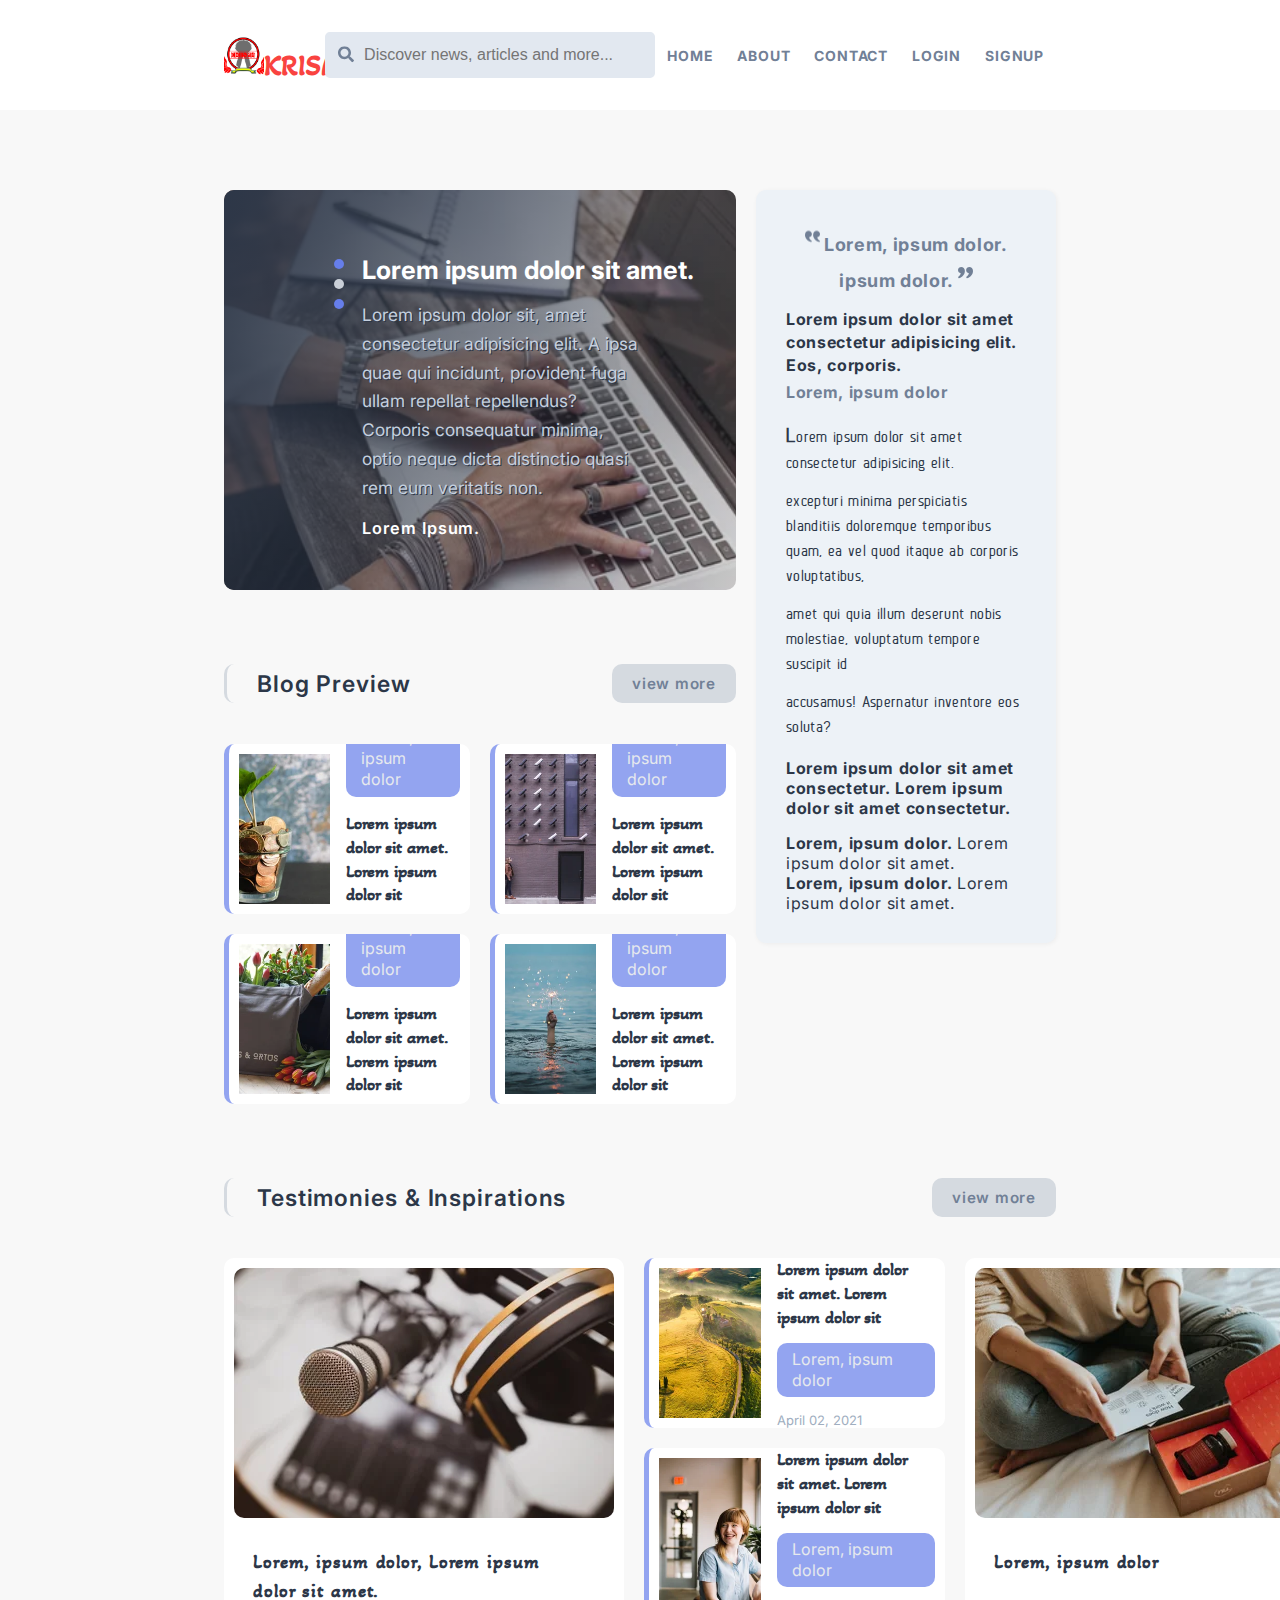
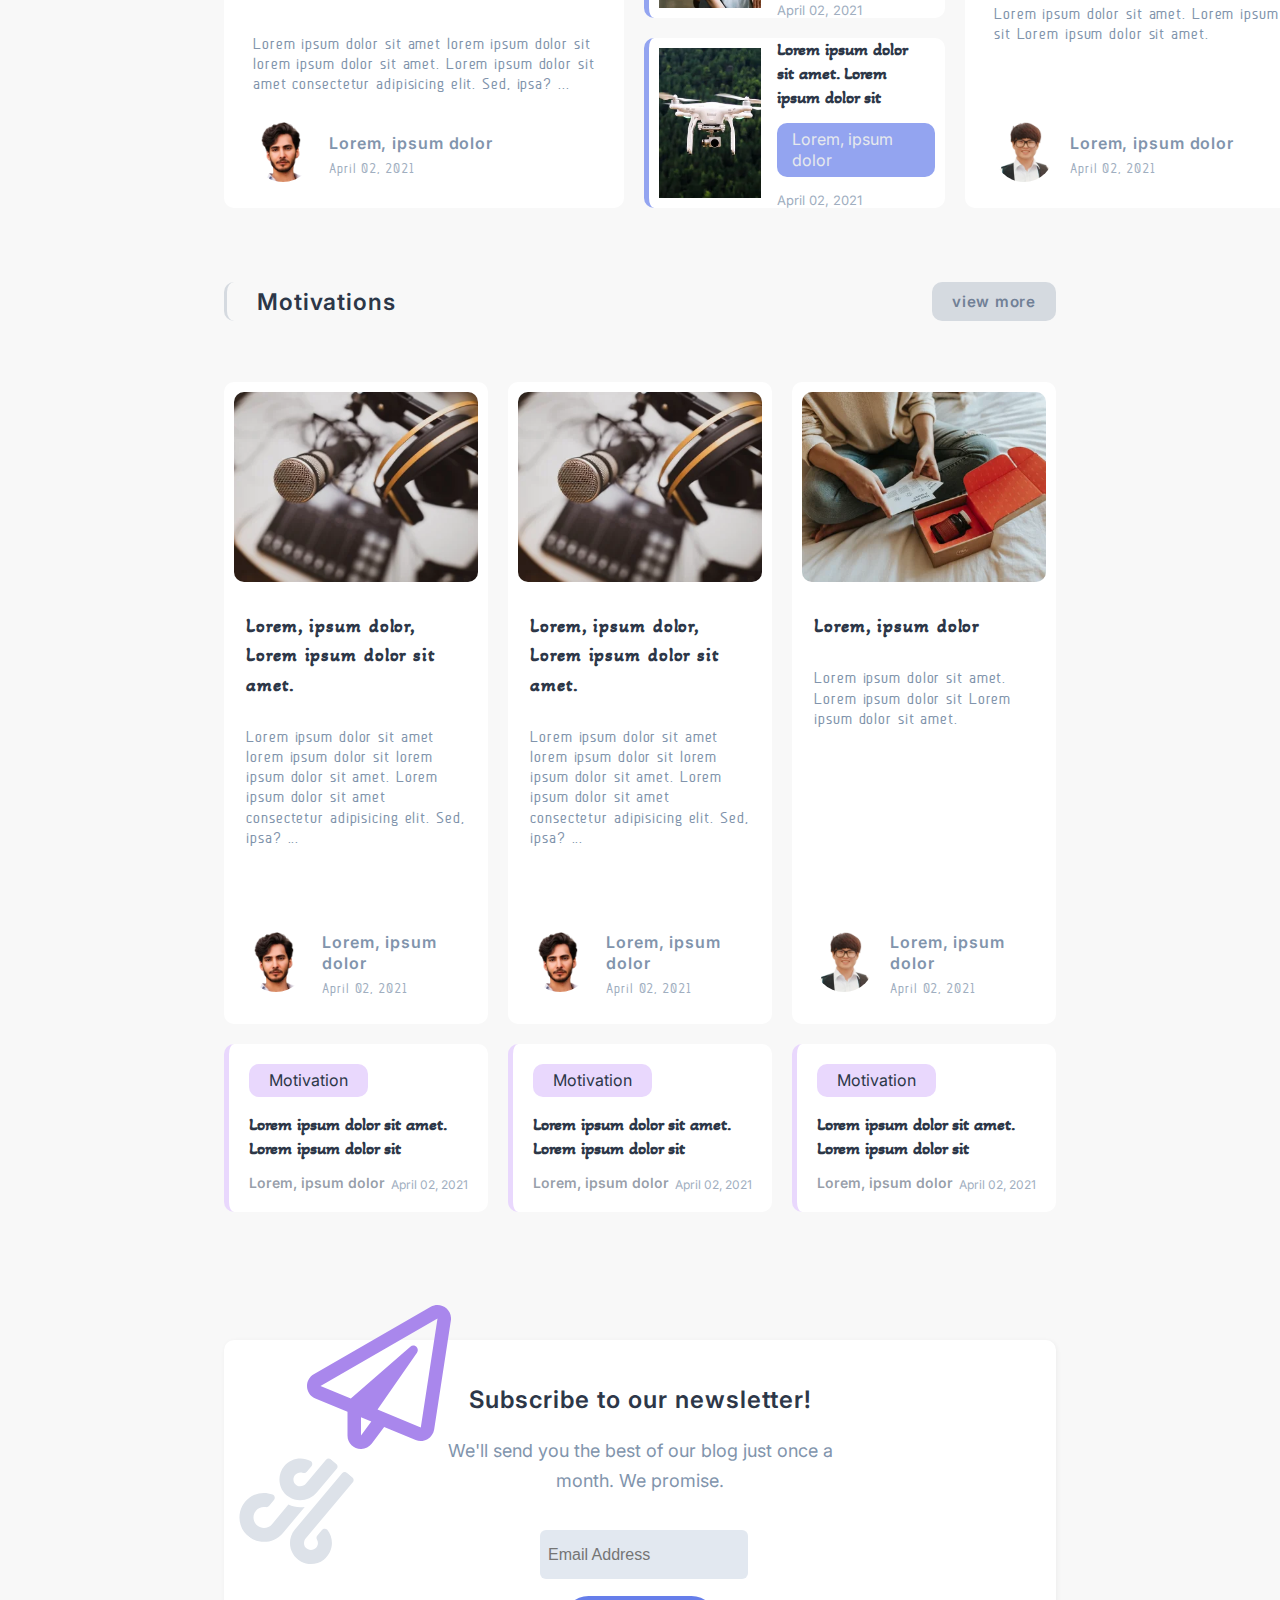
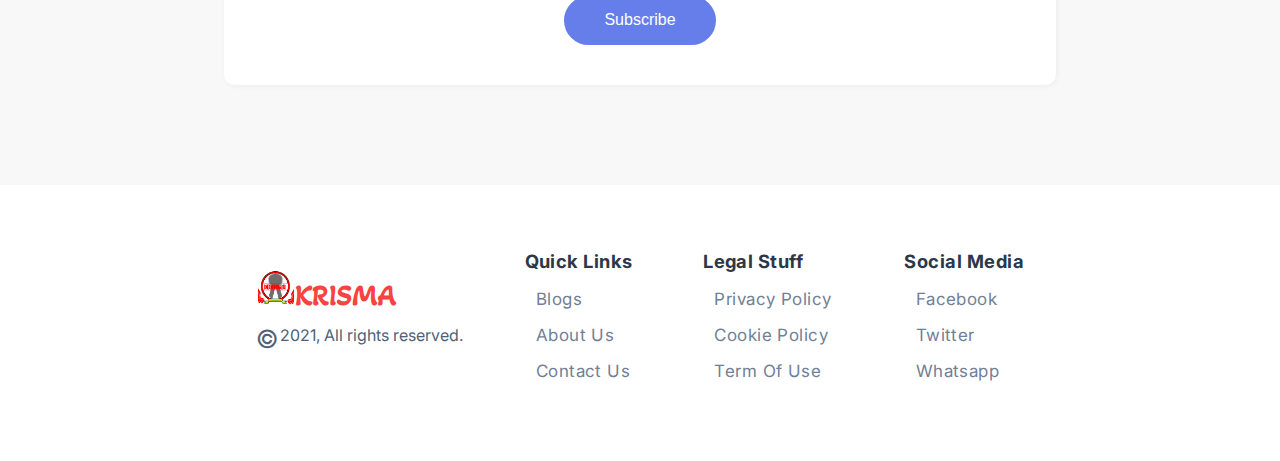
<file: index.html>
<!DOCTYPE html>
<html lang="en">

<head>
    <meta charset="UTF-8" />
    <meta http-equiv="X-UA-Compatible" content="IE=edge" />
    <meta name="viewport" content="width=device-width, initial-scale=1.0" />
    <title>Home</title>
    <link rel="stylesheet" href="style/index.css" />
</head>

<body>
    <section>
        <!-- header -->
        <header class="blog-header" id="header">
            <div class="header-wrapper flex">
                <!-- logo-container -->
                <a href="/" class="logo-container flex">
                    <img src="images/logo.png" alt="logo" />
                    <p>KRISMA</p>
                </a>

                <!-- search-container -->
                <div class="search-container">
                    <div class="search-box">
                        <div class="flex">
                            <div class="form-control flex">
                                <div class="search-icon">
                                    <svg stroke="currentColor" fill="currentColor" stroke-width="0" viewBox="0 0 512 512" style="flex-shrink: 0" height="1em" width="1em" xmlns="http://www.w3.org/2000/svg">
                                        <path d="M505 442.7L405.3 343c-4.5-4.5-10.6-7-17-7H372c27.6-35.3 44-79.7 44-128C416 93.1 322.9 0 208 0S0 93.1 0 208s93.1 208 208 208c48.3 0 92.7-16.4 128-44v16.3c0 6.4 2.5 12.5 7 17l99.7 99.7c9.4 9.4 24.6 9.4 33.9 0l28.3-28.3c9.4-9.4 9.4-24.6.1-34zM208 336c-70.7 0-128-57.2-128-128 0-70.7 57.2-128 128-128 70.7 0 128 57.2 128 128 0 70.7-57.2 128-128 128z"></path>
                                    </svg>
                                </div>
                                <input placeholder="Discover news, articles and more..." type="text" name="search-blog" id="text-field" />
                            </div>
                        </div>
                    </div>
                </div>

                <!-- navigation-bar -->
                <div class="nav-container flex">
                    <div class="native-navs flex">
                        <a href="/">Home</a>
                        <a href="#">About</a>
                        <a href="#">Contact</a>
                    </div>
                    <div class="native-navs access-nav flex">
                        <a href="#">login</a>
                        <a href="#">signup</a>
                    </div>
                </div>
            </div>
        </header>

        <!-- body -->
        <section class="body" id="body-wrapper">
            <div class="blog-container flex">
                <div class="blog-wrapper flex">
                    <article class="blog">
                        <!-- carousel -->
                        <div class="blog-carousel-container">
                            <div class="carousel">
                                <div class="carousel-img-wrapper">
                                    <!-- carousel images -->
                                    <div class="img-container">
                                        <img src="images/image (1).webp" alt="" srcset="" />
                                    </div>

                                    <!-- carousel captions -->
                                    <div class="carousel-caption-container">
                                        <article>
                                            <div class="caption-wrapper flex">
                                                <a href="#" id="markdown">Lorem ipsum dolor sit amet.</a>
                                                <div class="markdown-detail">
                                                    <p>Lorem ipsum dolor sit, amet consectetur adipisicing elit. A ipsa quae qui incidunt, provident fuga ullam repellat repellendus? Corporis consequatur minima, optio neque dicta distinctio quasi rem eum veritatis non.</p>
                                                </div>
                                                <div class="markdown-author">
                                                    <p>Lorem ipsum.</p>
                                                </div>
                                            </div>
                                        </article>

                                        <!-- carousel buttons -->
                                        <div class="carousel-nav flex">
                                            <div class="carousel-nav-wrapper flex">
                                                <button class="carousel-nav nav-left" data-role="none">
                                                    <svg stroke="currentColor" fill="currentColor" stroke-width="0" viewBox="0 0 320 512" height="1em" width="1em" xmlns="http://www.w3.org/2000/svg">
                                                        <path d="M34.52 239.03L228.87 44.69c9.37-9.37 24.57-9.37 33.94 0l22.67 22.67c9.36 9.36 9.37 24.52.04 33.9L131.49 256l154.02 154.75c9.34 9.38 9.32 24.54-.04 33.9l-22.67 22.67c-9.37 9.37-24.57 9.37-33.94 0L34.52 272.97c-9.37-9.37-9.37-24.57 0-33.94z"></path>
                                                    </svg>
                                                </button>
                                                <button class="carousel-nav nav-right" data-role="none">
                                                    <svg stroke="currentColor" fill="currentColor" stroke-width="0" viewBox="0 0 320 512" height="1em" width="1em" xmlns="http://www.w3.org/2000/svg">
                                                        <path d="M285.476 272.971L91.132 467.314c-9.373 9.373-24.569 9.373-33.941 0l-22.667-22.667c-9.357-9.357-9.375-24.522-.04-33.901L188.505 256 34.484 101.255c-9.335-9.379-9.317-24.544.04-33.901l22.667-22.667c9.373-9.373 24.569-9.373 33.941 0L285.475 239.03c9.373 9.372 9.373 24.568.001 33.941z"></path>
                                                    </svg>
                                                </button>
                                            </div>
                                        </div>

                                        <!-- sticky-dots -->
                                        <ul class="stick-dot">
                                            <div class="dots"></div>
                                        </ul>
                                    </div>
                                </div>
                            </div>
                        </div>

                        <!-- blog-preview -->
                        <div class="blog-preview-container">
                            <div class="see-more-container flex">
                                <p>blog preview</p>
                                <a href="/blogs">view more</a>
                            </div>

                            <div class="blog-preview-wrapper grid">
                                <div class="blog-preview flex">
                                    <div class="img-container">
                                        <a href="#">
                                            <img src="images/image (2).webp" alt="">
                                        </a>
                                    </div>
                                    <article class="blog-content-preview">
                                        <a href="#" class="author">Lorem, ipsum dolor</a>
                                        <a href="#" class="blog-title">Lorem ipsum dolor sit amet. Lorem ipsum dolor sit</a>
                                        <p class="publish-date">April 02, 2021</p>
                                    </article>
                                </div>

                                <div class="blog-preview flex">
                                    <div class="img-container">
                                        <a href="#">
                                            <img src="images/image (3).webp" alt="">
                                        </a>
                                    </div>
                                    <article class="blog-content-preview">
                                        <a href="#" class="author">Lorem, ipsum dolor</a>
                                        <a href="#" class="blog-title">Lorem ipsum dolor sit amet. Lorem ipsum dolor sit</a>
                                        <p class="publish-date">April 02, 2021</p>
                                    </article>
                                </div>

                                <div class="blog-preview flex">
                                    <div class="img-container">
                                        <a href="#">
                                            <img src="images/image_1.webp" alt="">
                                        </a>
                                    </div>
                                    <article class="blog-content-preview">
                                        <a href="#" class="author">Lorem, ipsum dolor</a>
                                        <a href="#" class="blog-title">Lorem ipsum dolor sit amet. Lorem ipsum dolor sit</a>
                                        <p class="publish-date">April 02, 2021</p>
                                    </article>
                                </div>

                                <div class="blog-preview flex">
                                    <div class="img-container">
                                        <a href="#">
                                            <img src="images/image (4).webp" alt="">
                                        </a>
                                    </div>
                                    <article class="blog-content-preview">
                                        <a href="#" class="author">Lorem, ipsum dolor</a>
                                        <a href="#" class="blog-title">Lorem ipsum dolor sit amet. Lorem ipsum dolor sit</a>
                                        <p class="publish-date">April 02, 2021</p>
                                    </article>
                                </div>
                            </div>
                        </div>
                    </article>

                    <article class="rhapsody-blog">
                        <div class="rhapsody-container">
                            <div class="rhapsody-header">
                                <h3 class="title">
                                    <sup>
                                        <svg xmlns="http://www.w3.org/2000/svg" width="24" height="24" viewBox="0 0 24 24">
                                            <path d="M13 14.725c0-5.141 3.892-10.519 10-11.725l.984 2.126c-2.215.835-4.163 3.742-4.38 5.746 2.491.392 4.396 2.547 4.396 5.149 0 3.182-2.584 4.979-5.199 4.979-3.015 0-5.801-2.305-5.801-6.275zm-13 0c0-5.141 3.892-10.519 10-11.725l.984 2.126c-2.215.835-4.163 3.742-4.38 5.746 2.491.392 4.396 2.547 4.396 5.149 0 3.182-2.584 4.979-5.199 4.979-3.015 0-5.801-2.305-5.801-6.275z" />
                                        </svg>
                                    </sup>
                                    Lorem, ipsum dolor. ipsum dolor.
                                    <sup>
                                        <svg xmlns="http://www.w3.org/2000/svg" width="24" height="24" viewBox="0 0 24 24">
                                            <path d="M13 14.725c0-5.141 3.892-10.519 10-11.725l.984 2.126c-2.215.835-4.163 3.742-4.38 5.746 2.491.392 4.396 2.547 4.396 5.149 0 3.182-2.584 4.979-5.199 4.979-3.015 0-5.801-2.305-5.801-6.275zm-13 0c0-5.141 3.892-10.519 10-11.725l.984 2.126c-2.215.835-4.163 3.742-4.38 5.746 2.491.392 4.396 2.547 4.396 5.149 0 3.182-2.584 4.979-5.199 4.979-3.015 0-5.801-2.305-5.801-6.275z" />
                                        </svg>
                                    </sup>
                                </h3>
                                <h4 class="theme-verse">
                                    <div>Lorem ipsum dolor sit amet consectetur adipisicing elit. Eos, corporis.</div>
                                    <div class="scripture">Lorem, ipsum dolor</div>
                                </h4>
                            </div>
                            <div class="rhapsody-content">
                                <div>
                                    <p>Lorem ipsum dolor sit amet consectetur adipisicing elit.</p>
                                    <p>excepturi minima perspiciatis blanditiis doloremque temporibus quam, ea vel quod itaque ab corporis voluptatibus, </p>
                                    <p>amet qui quia illum deserunt nobis molestiae, voluptatum tempore suscipit id
                                    <p>accusamus! Aspernatur inventore eos soluta?</p>
                                </div>
                            </div>
                            <div class="rhapsody-footer">
                                <h4 class="confession">Lorem ipsum dolor sit amet consectetur. Lorem ipsum dolor sit amet consectetur.</h4>
                                <p class="further-study">
                                <ul>
                                    <li><strong>Lorem, ipsum dolor.</strong> Lorem ipsum dolor sit amet.</li>
                                    <li><strong>Lorem, ipsum dolor.</strong> Lorem ipsum dolor sit amet.</li>

                                </ul>
                                </p>
                            </div>
                        </div>
                    </article>
                </div>

                <section class="testimony-inspiration article-preview">
                    <div class="blog-preview-container">
                        <div class="see-more-container flex">
                            <p>testimonies & inspirations</p>
                            <a href="#">view more</a>
                        </div>

                        <div class="blog-preview-wrapper grid">
                            <div class="blog-preview flex">
                                <div class="img-container">
                                    <a href="#">
                                        <img src="images/image.webp" alt="">
                                    </a>
                                </div>
                                <article class="blog-content-preview">
                                    <a href="#" class="blog-title">Lorem, ipsum dolor, Lorem ipsum dolor sit amet.</a>
                                    <p href="#" class="blog-content">Lorem ipsum dolor sit amet lorem ipsum dolor sit lorem ipsum dolor sit amet. Lorem ipsum dolor sit amet consectetur adipisicing elit. Sed, ipsa? ...</p>
                                    <div class="author-profile flex">
                                        <img src="images/john-doe.webp" alt="">
                                        <div class="profile">
                                            <a href="#" class="author">Lorem, ipsum dolor</a>
                                            <p class="publish-date">April 02, 2021</p>
                                        </div>
                                    </div>
                                </article>
                            </div>

                            <div class="blog-perview-middle-container flex">
                                <div class="blog-preview flex">
                                    <div class="img-container">
                                        <a href="#">
                                            <img src="images/image (6).webp" alt="">
                                        </a>
                                    </div>
                                    <article class="blog-content-preview">
                                        <a href="#" class="blog-title">Lorem ipsum dolor sit amet. Lorem ipsum dolor sit</a>
                                        <a href="#" class="author">Lorem, ipsum dolor</a>
                                        <p class="publish-date">April 02, 2021</p>
                                    </article>
                                </div>

                                <div class="blog-preview flex">
                                    <div class="img-container">
                                        <a href="#">
                                            <img src="images/image (7).webp" alt="">
                                        </a>
                                    </div>
                                    <article class="blog-content-preview">
                                        <a href="#" class="blog-title">Lorem ipsum dolor sit amet. Lorem ipsum dolor sit</a>
                                        <a href="#" class="author">Lorem, ipsum dolor</a>
                                        <p class="publish-date">April 02, 2021</p>
                                    </article>
                                </div>

                                <div class="blog-preview flex">
                                    <div class="img-container">
                                        <a href="#">
                                            <img src="images/image (8).webp" alt="">
                                        </a>
                                    </div>
                                    <article class="blog-content-preview">
                                        <a href="#" class="blog-title">Lorem ipsum dolor sit amet. Lorem ipsum dolor sit</a>
                                        <a href="#" class="author">Lorem, ipsum dolor</a>
                                        <p class="publish-date">April 02, 2021</p>
                                    </article>
                                </div>
                            </div>

                            <div class="blog-preview flex">
                                <div class="img-container">
                                    <a href="#">
                                        <img src="images/image (5).webp" alt="">
                                    </a>
                                </div>
                                <article class="blog-content-preview">
                                    <a href="#" class="blog-title">Lorem, ipsum dolor</a>
                                    <p href="#" class="blog-content">Lorem ipsum dolor sit amet. Lorem ipsum dolor sit Lorem ipsum dolor sit amet.</p>
                                    <div class="author-profile flex">
                                        <img src="images/steve-grant.webp" alt="">
                                        <div class="profile">
                                            <a href="#" class="author">Lorem, ipsum dolor</a>
                                            <p class="publish-date">April 02, 2021</p>
                                        </div>
                                    </div>
                                </article>
                            </div>

                        </div>
                    </div>
                </section>

                <section class="motivation article-preview">
                    <div class="blog-preview-container">
                        <div class="see-more-container flex">
                            <p>motivations</p>
                            <a href="#">view more</a>
                        </div>

                        <div class="blog-preview-wrapper grid">
                            <div class="blog-preview flex">
                                <div class="img-container">
                                    <a href="#">
                                        <img src="images/image.webp" alt="">
                                    </a>
                                </div>
                                <article class="blog-content-preview">
                                    <a href="#" class="blog-title">Lorem, ipsum dolor, Lorem ipsum dolor sit amet.</a>
                                    <p href="#" class="blog-content">Lorem ipsum dolor sit amet lorem ipsum dolor sit lorem ipsum dolor sit amet. Lorem ipsum dolor sit amet consectetur adipisicing elit. Sed, ipsa? ...</p>
                                    <div class="author-profile flex">
                                        <img src="images/john-doe.webp" alt="">
                                        <div class="profile">
                                            <a href="#" class="author">Lorem, ipsum dolor</a>
                                            <p class="publish-date">April 02, 2021</p>
                                        </div>
                                    </div>
                                </article>
                            </div>

                            <div class="blog-preview flex">
                                <div class="img-container">
                                    <a href="#">
                                        <img src="images/image.webp" alt="">
                                    </a>
                                </div>
                                <article class="blog-content-preview">
                                    <a href="#" class="blog-title">Lorem, ipsum dolor, Lorem ipsum dolor sit amet.</a>
                                    <p href="#" class="blog-content">Lorem ipsum dolor sit amet lorem ipsum dolor sit lorem ipsum dolor sit amet. Lorem ipsum dolor sit amet consectetur adipisicing elit. Sed, ipsa? ...</p>
                                    <div class="author-profile flex">
                                        <img src="images/john-doe.webp" alt="">
                                        <div class="profile">
                                            <a href="#" class="author">Lorem, ipsum dolor</a>
                                            <p class="publish-date">April 02, 2021</p>
                                        </div>
                                    </div>
                                </article>
                            </div>

                            <div class="blog-preview flex">
                                <div class="img-container">
                                    <a href="#">
                                        <img src="images/image (5).webp" alt="">
                                    </a>
                                </div>
                                <article class="blog-content-preview">
                                    <a href="#" class="blog-title">Lorem, ipsum dolor</a>
                                    <p href="#" class="blog-content">Lorem ipsum dolor sit amet. Lorem ipsum dolor sit Lorem ipsum dolor sit amet.</p>
                                    <div class="author-profile flex">
                                        <img src="images/steve-grant.webp" alt="">
                                        <div class="profile">
                                            <a href="#" class="author">Lorem, ipsum dolor</a>
                                            <p class="publish-date">April 02, 2021</p>
                                        </div>
                                    </div>
                                </article>
                            </div>
                        </div>

                        <div class="blog-preview-wrapper flex">
                            <div class="blog-preview flex">
                                <article class="blog-content-preview">
                                    <a href="#" class="sub-title">Motivation</a>
                                    <a href="#" class="blog-title">Lorem ipsum dolor sit amet. Lorem ipsum dolor sit</a>
                                    <div class="author-block flex">
                                        <a href="#" class="author">Lorem, ipsum dolor</a>
                                        <p class="publish-date">April 02, 2021</p>
                                    </div>
                                </article>
                            </div>

                            <div class="blog-preview flex">
                                <article class="blog-content-preview">
                                    <a href="#" class="sub-title">Motivation</a>
                                    <a href="#" class="blog-title">Lorem ipsum dolor sit amet. Lorem ipsum dolor sit</a>
                                    <div class="author-block flex">
                                        <a href="#" class="author">Lorem, ipsum dolor</a>
                                        <p class="publish-date">April 02, 2021</p>
                                    </div>
                                </article>
                            </div>

                            <div class="blog-preview flex">
                                <article class="blog-content-preview">
                                    <a href="#" class="sub-title">Motivation</a>
                                    <a href="#" class="blog-title">Lorem ipsum dolor sit amet. Lorem ipsum dolor sit</a>
                                    <div class="author-block flex">
                                        <a href="#" class="author">Lorem, ipsum dolor</a>
                                        <p class="publish-date">April 02, 2021</p>
                                    </div>
                                </article>
                            </div>
                        </div>
                    </div>
                </section>

                <div class="blog-subscriber flex">
                    <div class="blog-subscriber-container">
                        <h3 class="subscriber-title">Subscribe to our newsletter!</h3>
                        <p class="subscriber-content">We'll send you the best of our blog just once a month. We promise.</p>

                        <div class="form-control flex">
                            <input placeholder="Email Address" autocomplete="email" type="text" name="subscriber" id="text-field" />
                            <button type="submit">subscribe</button>
                        </div>
                    </div>

                    <div class="subscriber-svg-container">
                        <div class="svg-container">
                            <div class="svg envelope-svg">
                                <svg stroke="currentColor" fill="currentColor" stroke-width="0" viewBox="0 0 512 512" class="css-l9ytao" height="1em" width="1em" xmlns="http://www.w3.org/2000/svg">
                                    <path d="M440 6.5L24 246.4c-34.4 19.9-31.1 70.8 5.7 85.9L144 379.6V464c0 46.4 59.2 65.5 86.6 28.6l43.8-59.1 111.9 46.2c5.9 2.4 12.1 3.6 18.3 3.6 8.2 0 16.3-2.1 23.6-6.2 12.8-7.2 21.6-20 23.9-34.5l59.4-387.2c6.1-40.1-36.9-68.8-71.5-48.9zM192 464v-64.6l36.6 15.1L192 464zm212.6-28.7l-153.8-63.5L391 169.5c10.7-15.5-9.5-33.5-23.7-21.2L155.8 332.6 48 288 464 48l-59.4 387.3z"></path>
                                </svg>
                            </div>
                            <div class="svg smoke-svg">
                                <svg stroke="currentColor" fill="currentColor" stroke-width="0" viewBox="0 0 512 512" class="css-1iew42x" height="1em" width="1em" xmlns="http://www.w3.org/2000/svg">
                                    <path d="M156.7 256H16c-8.8 0-16 7.2-16 16v32c0 8.8 7.2 16 16 16h142.2c15.9 0 30.8 10.9 33.4 26.6 3.3 20-12.1 37.4-31.6 37.4-14.1 0-26.1-9.2-30.4-21.9-2.1-6.3-8.6-10.1-15.2-10.1H81.6c-9.8 0-17.7 8.8-15.9 18.4 8.6 44.1 47.6 77.6 94.2 77.6 57.1 0 102.7-50.1 95.2-108.6C249 291 205.4 256 156.7 256zM16 224h336c59.7 0 106.8-54.8 93.8-116.7-7.6-36.2-36.9-65.5-73.1-73.1-55.4-11.6-105.1 24.9-114.9 75.5-1.9 9.6 6.1 18.3 15.8 18.3h32.8c6.7 0 13.1-3.8 15.2-10.1C325.9 105.2 337.9 96 352 96c19.4 0 34.9 17.4 31.6 37.4-2.6 15.7-17.4 26.6-33.4 26.6H16c-8.8 0-16 7.2-16 16v32c0 8.8 7.2 16 16 16zm384 32H243.7c19.3 16.6 33.2 38.8 39.8 64H400c26.5 0 48 21.5 48 48s-21.5 48-48 48c-17.9 0-33.3-9.9-41.6-24.4-2.9-5-8.7-7.6-14.5-7.6h-33.8c-10.9 0-19 10.8-15.3 21.1 17.8 50.6 70.5 84.8 129.4 72.3 41.2-8.7 75.1-41.6 84.7-82.7C526 321.5 470.5 256 400 256z"></path>
                                </svg>
                            </div>
                        </div>
                    </div>
                </div>
            </div>
        </section>

        <!-- footer -->
        <footer class="blog-footer" id="footer">
            <div class="footer-wrapper flex">
                <div class="copy-right">
                    <a href="/" class="logo-container flex">
                        <img src="images/logo.png" alt="logo">
                        <p>KRISMA</p>
                    </a>
                    <p class="flex"><em>&copy;</em> 2021, All rights reserved.</p>
                </div>

                <div class="footer-nav quick-links">
                    <h3 class="title">Quick links</h3>
                    <ul class="link-container">
                        <li><a href="/blogs">blogs</a></li>
                        <li><a href="#">about us</a></li>
                        <li><a href="#">contact us</a></li>
                    </ul>
                </div>

                <div class="footer-nav legal-stuff">
                    <h3 class="title">Legal stuff</h3>

                    <ul class="legal-container">
                        <li><a href="#">privacy policy</a></li>
                        <li><a href="#">cookie policy</a></li>
                        <li><a href="#">term of use</a></li>
                    </ul>
                </div>

                <div class="footer-nav social-media">
                    <h3 class="title">Social media</h3>

                    <ul class="media-container">
                        <li><a href="#">facebook</a></li>
                        <li><a href="#">twitter</a></li>
                        <li><a href="#">whatsapp</a></li>
                    </ul>
                </div>
            </div>
        </footer>
    </section>

    <script src="https://code.jquery.com/jquery-3.6.0.js" integrity="sha256-H+K7U5CnXl1h5ywQfKtSj8PCmoN9aaq30gDh27Xc0jk=" crossorigin="anonymous"></script>
    <script>
        $(function () {
            $("a").click(function (event) {
                if (event.target.href === "http://127.0.0.1:5500/blogs") {
                    $(document).prop('title', 'Blogs');
                    $('link[href*=""]').attr('href', 'style/index.css');

                    $("#body-wrapper").load("blogs.html");
                } else if (event.target.href === "http://127.0.0.1:5500/") {
                    console.log("object")
                    location.reload();
                }

                event.preventDefault();
            });
        });
    </script>

</body>

</html>
</file>
<file: style/index.css>
@import url("https://fonts.googleapis.com/css2?family=Akaya+Telivigala&display=swap");
@import url("https://fonts.googleapis.com/css2?family=Oi&display=swap");
@import url("https://fonts.googleapis.com/css2?family=Inter:wght@100;300;500;700;900&display=swap");
@font-face {
  font-family: "ansonregular";
  src: url("../../fonts/anson-regular-webfont.eot");
  src: url("../../fonts/anson-regular-webfont.eot?#iefix") format("embedded-opentype"), url("../../fonts/anson-regular-webfont.woff") format("woff"), url("../../fonts/anson-regular-webfont.ttf") format("truetype"), url("../../fonts/anson-regular-webfont.svg#ansonregular") format("svg");
  font-weight: normal;
  font-style: normal;
}
* {
  margin: 0;
  padding: 0;
  box-sizing: border-box;
  color: #2C3748;
  transition: transform 250ms ease, box-shadow 250ms ease, color 250ms ease;
}

body {
  font-family: "Inter", sans-serif;
  width: 100%;
  height: 100%;
  background-color: #f8f8f8;
}
body > section {
  display: flex;
  flex-direction: column;
  height: 100vh;
}
body #body-wrapper {
  width: 100%;
  padding-bottom: 1.875rem;
  margin: 0 auto;
  margin-bottom: 4.375rem;
  width: 65%;
}
body #header {
  width: 100%;
  background-color: #FFFFFF;
}
body #header .header-wrapper {
  justify-content: space-between;
  align-items: center;
  height: 6.875rem;
  overflow: hidden;
  width: 65%;
  margin: 0 auto;
}
body #header .header-wrapper a.logo-container {
  max-width: 8.75rem;
  height: 2.5rem;
  align-items: baseline;
}
body #header .header-wrapper a.logo-container img {
  object-fit: contain;
}
body #header .header-wrapper a.logo-container p {
  font-size: 1.875rem;
  font-weight: 900;
  color: #F94340;
  font-family: "Akaya Telivigala", cursive;
}
body #header .header-wrapper .search-container {
  background-color: #E2E8F0;
  border-radius: 0.3rem;
  transform: translate(0, 0);
  max-width: 20.625rem;
  width: 100%;
  border: 3px solid #E2E8F0;
  padding: 0 1.5rem;
  position: relative;
}
body #header .header-wrapper .search-container .form-control {
  width: 100%;
  position: relative;
  flex-wrap: nowrap;
}
body #header .header-wrapper .search-container .form-control input {
  width: 100%;
  display: block;
  padding: 0.7rem 0.5rem;
  cursor: text;
  color: #808da1;
  background-color: #E2E8F0;
  outline: none;
  margin-left: 0.25rem;
  appearance: none;
  font-size: inherit;
  line-height: inherit;
  border: none;
}
body #header .header-wrapper .search-container .search-icon {
  position: absolute;
  top: 50%;
  transform: translateY(-44%);
  left: -0.9rem;
}
body #header .header-wrapper .search-container path {
  fill: #718096;
}
body #header .header-wrapper .nav-container a {
  font-family: "Inter", sans-serif;
  display: inline-block;
  font-weight: 700;
  color: #718096;
  font-size: 0.875rem;
  text-transform: uppercase;
  user-select: none;
  padding: 0.25rem;
  margin: 0;
  margin-left: 0.5rem;
  margin-right: 0.5rem;
  line-height: 1.5;
  letter-spacing: 0.050625rem;
}
body #header .header-wrapper .nav-container a:hover {
  color: #667EEA;
}
body .blog-container {
  margin-top: 1.875rem;
  padding-top: 3.125rem;
  position: relative;
  flex-direction: column;
}
body .blog-container .blog-preview-container {
  width: 100%;
  margin-top: 4rem;
}
body .blog-container .blog-preview-container .blog-preview-wrapper {
  grid-template-columns: repeat(2, 1fr);
  grid-template-rows: auto;
  grid-gap: 1.25rem;
}
body .blog-container .blog-preview-container .blog-preview-wrapper .blog-preview {
  background-color: #FFFFFF;
  border-radius: 10px;
  height: 10.625rem;
  overflow: hidden;
  border-left: 5px solid #93a4f0;
  padding: 0.625rem;
  align-items: center;
}
body .blog-container .blog-preview-container .blog-preview-wrapper .blog-preview:hover {
  webkit-transform: translateY(-0.25rem);
  -ms-transform: translateY(-0.25rem);
  transform: translateY(-0.25rem);
  box-shadow: 0px 2px 4px rgba(46, 41, 51, 0.08), 0px 5px 10px rgba(71, 63, 79, 0.16);
}
body .blog-container .blog-preview-container .blog-preview-wrapper .blog-preview .img-container {
  width: 11.125rem;
  height: 100%;
  border-radius: 10px;
  margin-right: 1rem;
}
body .blog-container .blog-preview-container .blog-preview-wrapper .blog-preview article.blog-content-preview {
  width: fit-content;
}
body .blog-container .blog-preview-container .blog-preview-wrapper .blog-preview article.blog-content-preview a {
  display: inline-block;
  line-height: 1.33;
  margin-bottom: 0.8rem;
}
body .blog-container .blog-preview-container .blog-preview-wrapper .blog-preview article.blog-content-preview a.author {
  padding: 0.375rem 0.9375rem;
  border-radius: 10px;
  border: none;
  background-color: #93a4f0;
  color: #e6e9ed;
  margin-bottom: 0.9375rem;
}
body .blog-container .blog-preview-container .blog-preview-wrapper .blog-preview article.blog-content-preview a.author:hover {
  color: #2C3748;
}
body .blog-container .blog-preview-container .blog-preview-wrapper .blog-preview article.blog-content-preview a.blog-title {
  font-size: 1.625rem;
  color: #2d3748;
  font-weight: bold;
  font-size: 1.125rem;
  width: 90%;
  font-family: "Akaya Telivigala", cursive;
}
body .blog-container .blog-preview-container .blog-preview-wrapper .blog-preview article.blog-content-preview p.publish-date {
  align-self: flex-end;
  color: #a0aec0;
  font-size: 0.875rem;
  user-select: none;
}
body .blog-container .blog-preview-container .see-more-container {
  text-align: center;
  justify-content: space-between;
  margin-bottom: 1.625rem;
  padding: 0.625rem 0 0.9375rem;
}
body .blog-container .blog-preview-container .see-more-container p {
  font-size: 1.4375rem;
  text-transform: capitalize;
  letter-spacing: 0.05625rem;
  word-spacing: 0.0625rem;
  user-select: none;
  border-left: 3px solid #d5dae0;
  display: flex;
  align-items: center;
  padding-left: 1.875rem;
  border-radius: 10px;
  font-weight: 600;
}
body .blog-container .blog-preview-container .see-more-container a {
  display: inline-block;
  padding: 10px 20px;
  background-color: #d5dae0;
  color: #718096;
  border-radius: 10px;
  font-weight: 600;
  font-size: 0.95rem;
  letter-spacing: 0.776px;
}
body .blog-container .blog-preview-container .see-more-container a:hover {
  background-color: #7d98bc;
  color: #e6e9ed;
}
body .blog-container article.blog {
  width: 100%;
}
body .blog-container article.blog .blog-carousel-container {
  width: 100%;
  height: 25rem;
  overflow: hidden;
  position: relative;
  border-radius: 10px;
}
body .blog-container article.blog .blog-carousel-container .carousel {
  width: 100%;
  height: 100%;
  position: relative;
}
body .blog-container article.blog .blog-carousel-container .carousel::before {
  content: "";
  display: block;
  position: absolute;
  top: 0;
  left: 0;
  width: 100%;
  height: 100%;
  background: linear-gradient(120deg, #2d3748 0%, transparent 120%);
}
body .blog-container article.blog .blog-carousel-container .carousel .carousel-img-wrapper {
  width: 100%;
  height: 100%;
}
body .blog-container article.blog .blog-carousel-container .carousel .carousel-img-wrapper .img-container {
  width: inherit;
  height: inherit;
}
body .blog-container article.blog .blog-carousel-container .carousel .carousel-img-wrapper .carousel-caption-container {
  position: absolute;
  top: 0;
  left: 0.625rem;
  width: inherit;
  height: inherit;
  padding: 4rem 2rem 1rem 8rem;
}
body .blog-container article.blog .blog-carousel-container .carousel .carousel-img-wrapper .carousel-caption-container article {
  margin-bottom: 2.375rem;
}
body .blog-container article.blog .blog-carousel-container .carousel .carousel-img-wrapper .carousel-caption-container article .caption-wrapper {
  flex-direction: column;
  justify-content: flex-start;
  height: 100%;
  width: 100%;
}
body .blog-container article.blog .blog-carousel-container .carousel .carousel-img-wrapper .carousel-caption-container article .caption-wrapper a#markdown {
  font-weight: bold;
  color: #FFFFFF;
  margin-bottom: 1rem;
  font-size: 1.58375rem;
  width: 100%;
  display: block;
}
body .blog-container article.blog .blog-carousel-container .carousel .carousel-img-wrapper .carousel-caption-container article .caption-wrapper .markdown-detail {
  margin-bottom: 1rem;
}
body .blog-container article.blog .blog-carousel-container .carousel .carousel-img-wrapper .carousel-caption-container article .caption-wrapper .markdown-detail p {
  width: 80%;
  color: #c5d0df;
  font-size: 1rem;
  text-shadow: 1px 1px 0px #2d3748;
  font-size: 1.08375rem;
  line-height: 1.66;
  user-select: none;
}
body .blog-container article.blog .blog-carousel-container .carousel .carousel-img-wrapper .carousel-caption-container article .caption-wrapper .markdown-author {
  padding-right: 0.5rem;
}
body .blog-container article.blog .blog-carousel-container .carousel .carousel-img-wrapper .carousel-caption-container article .caption-wrapper .markdown-author p {
  color: #FFFFFF;
  font-size: 1.02125rem;
  font-weight: 600;
  letter-spacing: 0.95px;
  text-transform: capitalize;
  user-select: none;
  display: inline-block;
}
body .blog-container article.blog .blog-carousel-container .carousel .carousel-img-wrapper .carousel-caption-container article .caption-wrapper .markdown-author p:hover {
  color: #667EEA;
  cursor: pointer;
}
body .blog-container article.blog .blog-carousel-container .carousel .carousel-img-wrapper .carousel-caption-container .carousel-nav {
  margin-top: 1.25rem;
}
body .blog-container article.blog .blog-carousel-container .carousel .carousel-img-wrapper .carousel-caption-container .carousel-nav .carousel-nav-wrapper button {
  display: flex;
  flex-direction: column;
  align-items: center;
  justify-content: center;
  padding: 0.625rem;
  border: none;
  background-color: #FFFFFF;
  border-radius: 50%;
  outline: none;
  cursor: pointer;
}
body .blog-container article.blog .blog-carousel-container .carousel .carousel-img-wrapper .carousel-caption-container .carousel-nav .carousel-nav-wrapper button:hover {
  background-color: #667EEA;
}
body .blog-container article.blog .blog-carousel-container .carousel .carousel-img-wrapper .carousel-caption-container .carousel-nav .carousel-nav-wrapper button:hover path {
  fill: #FFFFFF;
}
body .blog-container article.blog .blog-carousel-container .carousel .carousel-img-wrapper .carousel-caption-container .carousel-nav .carousel-nav-wrapper button:first-child {
  margin-right: 1.5625rem;
}
body .blog-container article.blog .blog-carousel-container .carousel .carousel-img-wrapper .carousel-caption-container .carousel-nav .carousel-nav-wrapper button svg {
  font-size: 1.0625rem;
  display: flex;
  flex-direction: column;
  align-items: center;
  justify-content: center;
}
body .blog-container article.blog .blog-carousel-container .carousel .carousel-img-wrapper .carousel-caption-container .carousel-nav .carousel-nav-wrapper button svg path {
  fill: #718096;
}
body .blog-container article.blog .blog-carousel-container .carousel .carousel-img-wrapper .carousel-caption-container .stick-dot {
  position: absolute;
  left: 6.25rem;
  top: 4.3125rem;
}
body .blog-container article.blog .blog-carousel-container .carousel .carousel-img-wrapper .carousel-caption-container .stick-dot .dots {
  position: relative;
  width: 10px;
  height: 10px;
  background-color: #667EEA;
  border-radius: 50%;
}
body .blog-container article.blog .blog-carousel-container .carousel .carousel-img-wrapper .carousel-caption-container .stick-dot .dots::before, body .blog-container article.blog .blog-carousel-container .carousel .carousel-img-wrapper .carousel-caption-container .stick-dot .dots::after {
  content: "";
  position: absolute;
  width: 10px;
  height: 10px;
  background-color: #c9cfd7;
  border-radius: 50%;
  top: 20px;
}
body .blog-container article.blog .blog-carousel-container .carousel .carousel-img-wrapper .carousel-caption-container .stick-dot .dots::after {
  top: 40px;
  background-color: #667EEA;
}
body .blog-container article.rhapsody-blog {
  width: 100%;
  max-width: 18.75rem;
  margin-left: 1.25rem;
  background-color: #EDF2F7;
  padding: 1.875rem;
  height: fit-content;
  position: relative;
  border-radius: 10px;
  box-shadow: 1px 1px 5px 0 rgba(1, 1, 1, 0.05);
}
body .blog-container article.rhapsody-blog .rhapsody-header, body .blog-container article.rhapsody-blog .rhapsody-footer {
  margin-bottom: 1.0625rem;
  line-height: 1.43;
  letter-spacing: 0.040625rem;
}
body .blog-container article.rhapsody-blog .rhapsody-header h3.title, body .blog-container article.rhapsody-blog .rhapsody-footer h3.title {
  text-align: center;
  display: block;
  font-weight: bold;
  margin-bottom: 0.95rem;
  line-height: 1.24;
  font-size: 1.125rem;
  color: #718096;
}
body .blog-container article.rhapsody-blog .rhapsody-header h3.title sup, body .blog-container article.rhapsody-blog .rhapsody-footer h3.title sup {
  display: inline-block;
  transform: rotateX(180deg);
}
body .blog-container article.rhapsody-blog .rhapsody-header h3.title sup svg, body .blog-container article.rhapsody-blog .rhapsody-footer h3.title sup svg {
  fill: #718096;
  width: 0.9375rem;
}
body .blog-container article.rhapsody-blog .rhapsody-header h3.title sup:last-child, body .blog-container article.rhapsody-blog .rhapsody-footer h3.title sup:last-child {
  transform: rotate(180deg);
}
body .blog-container article.rhapsody-blog .rhapsody-header h4.theme-verse div, body .blog-container article.rhapsody-blog .rhapsody-footer h4.theme-verse div {
  margin-bottom: 0.3125rem;
}
body .blog-container article.rhapsody-blog .rhapsody-header h4.theme-verse .scripture, body .blog-container article.rhapsody-blog .rhapsody-footer h4.theme-verse .scripture {
  color: #718096;
}
body .blog-container article.rhapsody-blog .rhapsody-content {
  margin-bottom: 1.25rem;
}
body .blog-container article.rhapsody-blog .rhapsody-content p {
  line-height: 1.56;
  letter-spacing: 0.02125rem;
  margin-bottom: 0.8125rem;
  font-family: "ansonregular";
}
body .blog-container article.rhapsody-blog .rhapsody-content p:first-child::first-letter {
  font-weight: 600;
  font-size: 1.1875rem;
}
body .blog-container article.rhapsody-blog .rhapsody-footer {
  line-height: 1.23;
  margin-bottom: 0;
}
body .blog-container article.rhapsody-blog .rhapsody-footer h4 {
  margin-bottom: 1rem;
}
body .blog-container .blog-subscriber {
  margin-top: 8rem;
  width: 100%;
  background-color: #FFFFFF;
  justify-content: center;
  align-items: center;
  flex-direction: column;
  padding: 2.5rem 0;
  border-radius: 10px;
  box-shadow: 1px 1px 5px 0 rgba(1, 1, 1, 0.05);
  text-align: center;
  position: relative;
}
body .blog-container .blog-subscriber .blog-subscriber-container {
  display: block;
  line-height: 1.65;
  width: 50%;
  margin: 0 auto;
  text-align: center;
}
body .blog-container .blog-subscriber .blog-subscriber-container h3.subscriber-title {
  margin-bottom: 1rem;
  font-size: 1.5rem;
  color: #2d3748;
  font-weight: 600;
  letter-spacing: 0.0625rem;
}
body .blog-container .blog-subscriber .blog-subscriber-container p.subscriber-content {
  color: #8194ac;
  margin-bottom: 0.9375rem;
  padding-bottom: 1.25rem;
  font-size: 1.125rem;
}
body .blog-container .blog-subscriber .blog-subscriber-container .form-control {
  width: 100%;
  position: relative;
  flex-wrap: nowrap;
}
body .blog-container .blog-subscriber .blog-subscriber-container .form-control input {
  width: 100%;
  display: block;
  padding: 0.7rem 0.5rem;
  cursor: text;
  color: #808da1;
  background-color: #E2E8F0;
  outline: none;
  margin-left: 0.25rem;
  appearance: none;
  font-size: inherit;
  line-height: inherit;
  border: none;
}
body .blog-container .blog-subscriber .blog-subscriber-container .form-control {
  width: 50%;
  margin: 0 auto;
  flex-direction: column;
}
body .blog-container .blog-subscriber .blog-subscriber-container .form-control input {
  border-radius: 6px;
  margin-bottom: 1.0625rem;
}
body .blog-container .blog-subscriber .blog-subscriber-container .form-control button {
  display: inline-block;
  width: fit-content;
  text-align: center;
  line-height: inherit;
  appearance: none;
  padding: 0.7rem 2.5rem;
  border: none;
  outline: none;
  border-radius: 3.125rem;
  font-size: 1rem;
  color: #FFFFFF;
  background-color: #667EEA;
  text-transform: capitalize;
  align-self: center;
  cursor: pointer;
}
body .blog-container .blog-subscriber .blog-subscriber-container .form-control button:hover {
  background-color: #2C3748;
}
body .blog-container .blog-subscriber .subscriber-svg-container {
  position: absolute;
  top: -2.1875rem;
  left: 10%;
}
body .blog-container .blog-subscriber .subscriber-svg-container .svg-container {
  position: relative;
}
body .blog-container .blog-subscriber .subscriber-svg-container .svg-container .svg svg {
  fill: #dde2e9;
  font-size: 9rem;
}
body .blog-container .blog-subscriber .subscriber-svg-container .svg-container .envelope-svg svg {
  fill: #a987ec;
}
body .blog-container .blog-subscriber .subscriber-svg-container .svg-container .smoke-svg {
  position: absolute;
  left: -3.75rem;
}
body .blog-container .blog-subscriber .subscriber-svg-container .svg-container .smoke-svg svg {
  transform: rotate(130deg);
  font-size: 7rem;
}
body .blog-container .article-preview {
  width: 100%;
}
body .blog-container .article-preview .grid {
  grid-template-columns: 25rem auto 25rem;
}
body .blog-container .article-preview .grid > .blog-preview {
  border: none;
  padding: 0.625rem;
  border-radius: 10px;
  flex-direction: column;
  height: auto;
}
body .blog-container .article-preview .grid > .blog-preview .img-container {
  width: 100%;
  height: 15.625rem;
  margin: 0 0 1.25rem;
}
body .blog-container .article-preview .grid > .blog-preview .img-container img {
  object-fit: cover;
  border-radius: 10px;
}
body .blog-container .article-preview .grid > .blog-preview article.blog-content-preview {
  width: 90%;
  margin: 0 auto;
  padding-top: 0.625rem;
  line-height: 1.26;
  letter-spacing: 0.055625rem;
  display: flex;
  flex-direction: column;
  height: 100%;
}
body .blog-container .article-preview .grid > .blog-preview article.blog-content-preview a.blog-title {
  font-size: 1.1875rem;
  margin-bottom: 1.6875rem;
  line-height: 1.54;
  font-family: "Akaya Telivigala", cursive;
}
body .blog-container .article-preview .grid > .blog-preview article.blog-content-preview p {
  color: #8194ac;
  font-size: 1rem;
  font-family: "ansonregular";
  font-weight: 400;
  margin-bottom: 1.125rem;
}
body .blog-container .article-preview .grid > .blog-preview article.blog-content-preview .author-profile {
  align-items: center;
  margin-top: auto;
  padding-bottom: 1rem;
}
body .blog-container .article-preview .grid > .blog-preview article.blog-content-preview .author-profile img {
  width: 60px;
  height: 60px;
  border-radius: 50%;
  margin-right: 1rem;
}
body .blog-container .article-preview .grid > .blog-preview article.blog-content-preview .author-profile .profile {
  color: #a0aec0;
}
body .blog-container .article-preview .grid > .blog-preview article.blog-content-preview .author-profile .profile a {
  background: none;
  color: #8194ac;
  margin: 0;
  padding-left: 0;
  padding-right: 0;
  font-weight: 600;
}
body .blog-container .article-preview .grid > .blog-preview article.blog-content-preview .author-profile .profile a:hover {
  color: #7c91ed;
}
body .blog-container .article-preview .grid > .blog-preview article.blog-content-preview .author-profile .profile p {
  margin: 0;
}
body .blog-container .article-preview .blog-perview-middle-container.flex {
  flex-direction: column;
  width: 100%;
}
body .blog-container .article-preview .blog-perview-middle-container.flex .blog-preview {
  width: 100%;
  margin: 0;
  margin-bottom: 1.25rem;
}
body .blog-container .article-preview .blog-perview-middle-container.flex .blog-preview:last-child {
  margin: 0;
}
body .blog-container .article-preview .blog-perview-middle-container.flex .blog-preview .blog-content-preview p.publish-date {
  font-size: 0.8125rem;
}
body .blog-container .motivation .grid {
  grid-template-columns: repeat(3, 1fr);
}
body .blog-container .motivation .flex {
  margin-top: 1.25rem;
}
body .blog-container .motivation .blog-preview-wrapper:last-child .blog-preview {
  margin: 0;
  padding: 1.25rem;
  box-sizing: content-box;
  height: auto;
  align-items: flex-start;
  border-color: #e9d8fd;
}
body .blog-container .motivation .blog-preview-wrapper:last-child .blog-preview .sub-title {
  display: inline-block;
  padding: 0.375rem 1.25rem;
  margin: 0 0 1rem;
  background-color: #e9d8fd;
  border-radius: 10px;
}
body .blog-container .motivation .blog-preview-wrapper:last-child .blog-preview .sub-title:hover {
  background-color: #718096;
}
body .blog-container .motivation .blog-preview-wrapper:last-child .blog-preview .author-block {
  width: 100%;
  justify-content: space-between;
  margin: 0;
}
body .blog-container .motivation .blog-preview-wrapper:last-child .blog-preview .author-block .author, body .blog-container .motivation .blog-preview-wrapper:last-child .blog-preview .author-block .publish-date {
  padding: 0;
  margin: 0;
  background: none;
  font-size: 0.75rem;
}
body .blog-container .motivation .blog-preview-wrapper:last-child .blog-preview .author-block .author {
  font-weight: 600;
  color: #7c8593c9;
  font-size: 0.875rem;
}
body .blog-container .motivation .blog-preview-wrapper:last-child .blog-preview .author-block .author:hover {
  color: #667EEA;
}
body footer.blog-footer {
  width: 100%;
  height: fit-content;
  background-color: #FFFFFF;
  margin-top: auto;
}
body footer.blog-footer .footer-wrapper {
  width: 65%;
  margin: 0 auto;
  padding: 4rem 2rem;
  align-items: center;
  flex-direction: row;
  justify-content: space-between;
  flex-wrap: wrap;
}
body footer.blog-footer .footer-wrapper .copy-right .logo-container {
  max-width: 8.75rem;
  height: 2.5rem;
  align-items: baseline;
  padding-bottom: 0.25rem;
  margin-bottom: 0.5rem;
}
body footer.blog-footer .footer-wrapper .copy-right .logo-container img {
  object-fit: contain;
}
body footer.blog-footer .footer-wrapper .copy-right .logo-container p {
  font-size: 1.875rem;
  font-weight: 900;
  color: #F94340;
  font-family: "Akaya Telivigala", cursive;
}
body footer.blog-footer .footer-wrapper .copy-right p {
  margin-bottom: 2rem;
  padding-top: 0.5rem;
  font-size: 1rem;
  align-items: center;
  color: #4f6178;
}
body footer.blog-footer .footer-wrapper .copy-right p em {
  font-style: normal;
  font-size: 1.5625rem;
  color: inherit;
  margin-right: 0.125rem;
  line-height: 0.5;
  align-self: flex-end;
}
body footer.blog-footer .footer-wrapper .footer-nav {
  letter-spacing: 0.46px;
  text-transform: capitalize;
}
body footer.blog-footer .footer-wrapper .footer-nav h3.title {
  display: block;
  line-height: 1.33;
  color: #2d3748;
  margin-bottom: 1rem;
  font-size: 1.15rem;
}
body footer.blog-footer .footer-wrapper .footer-nav li a {
  color: #718096;
  display: inline-block;
  margin: 0 0.7rem 1rem;
  font-size: 1.0625rem;
  user-select: none;
  transition: 0.12s;
}
body footer.blog-footer .footer-wrapper .footer-nav li a:hover {
  color: #667EEA;
}

.flex {
  display: flex;
}

.grid {
  display: grid;
}

a {
  -webkit-text-decoration: none;
  text-decoration: none;
}

img {
  width: 100%;
  height: 100%;
  object-fit: cover;
}

li {
  list-style-type: none;
}

/*# sourceMappingURL=index.css.map */
</file>
